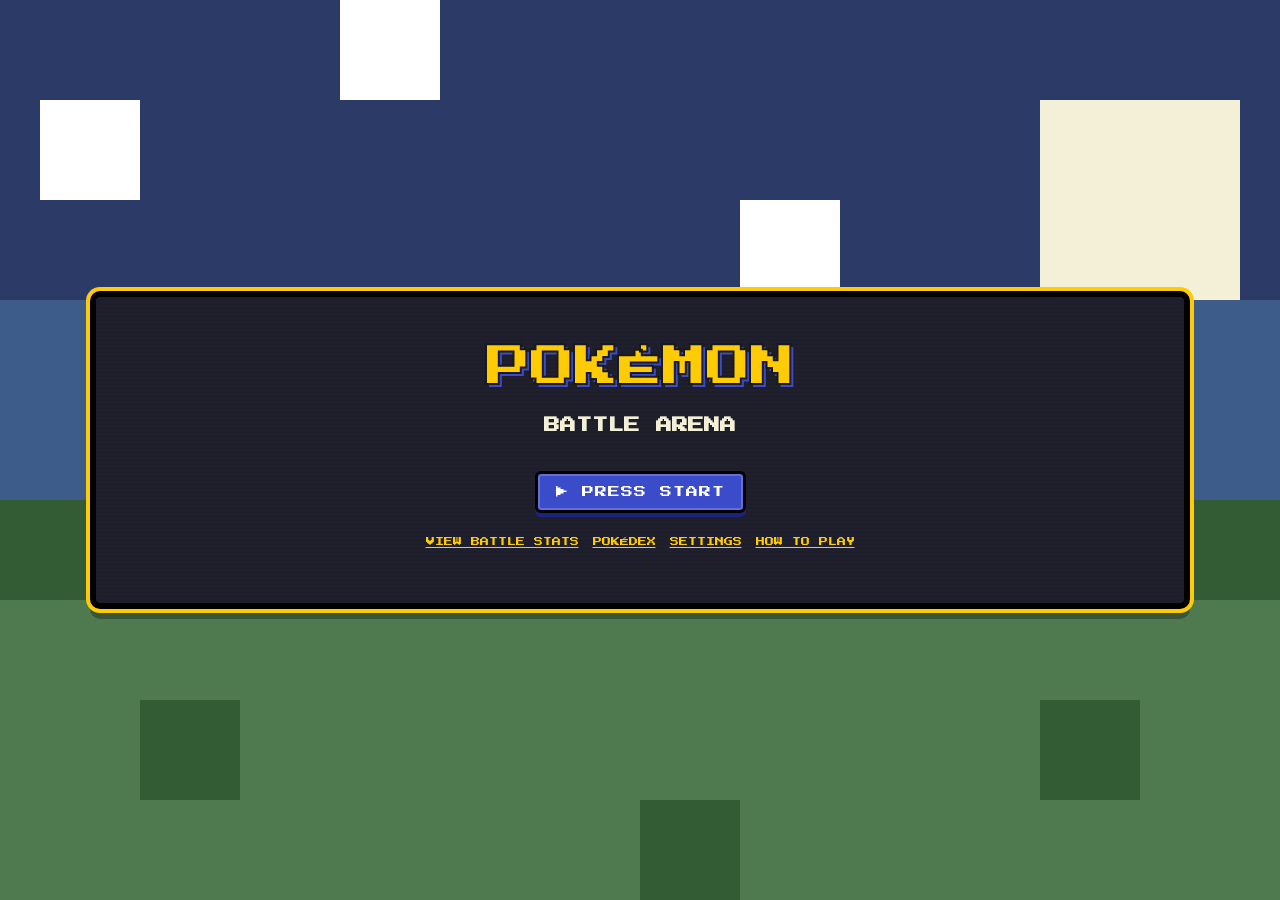
<file: index.html>
<!DOCTYPE html>
<html lang="en">
<head>
  <meta charset="UTF-8">
  <meta name="viewport" content="width=device-width, initial-scale=1.0">
  <title>Pokémon Battle Arena</title>
  <link rel="icon" type="image/svg+xml" href="favicon.svg">
  <link rel="manifest" href="manifest.webmanifest">
  <meta name="theme-color" content="#1f1f2e">
  <link rel="apple-touch-icon" href="icon-192.png">
  <link rel="stylesheet" href="retro.css">
  <link rel="stylesheet" href="index.css">
</head>
<body>
  <div class="crt panel">

    <section id="titleScreen" class="screen title-screen">
      <h1 class="poke-logo">
        <span class="logo-yellow">POKÉMON</span>
        <span class="logo-sub">BATTLE ARENA</span>
      </h1>
      <button id="startButton" class="retro-btn blink">▶ PRESS START</button>
      <p class="footnote">
        <a href="stats.html" style="color:var(--accent-yellow)">VIEW BATTLE STATS</a>
        <a href="pokedex.html" style="color:var(--accent-yellow)">POKÉDEX</a>
        <a href="settings.html" style="color:var(--accent-yellow)">SETTINGS</a>
        <a href="#" id="howToLink" style="color:var(--accent-yellow)">HOW TO PLAY</a>
      </p>
    </section>

    <section id="tutorialScreen" class="screen" hidden>
      <h2 class="section-title">HOW TO PLAY</h2>
      <div class="tutorial">
        <p><b>BATTLE:</b> pick a move each turn. When a team is knocked out, the battle ends.</p>
        <p><b>TYPES:</b> 18 types (including Dark, Steel and Fairy). Super effective hits deal double, "not very effective" hits deal half, and some types do nothing. Moves have their own type, and a move matching your Pokémon's type gets a 1.5x bonus (STAB).</p>
        <p><b>PP:</b> each move can only be used a limited number of times (the number on the button). Strong moves have less PP.</p>
        <p><b>STATUS:</b> BRN burns (half attack + damage each turn), PSN poisons, PAR can stop you from moving and halves Speed, SLP skips turns, CNF (confusion) can make you hurt yourself instead of moving. Full Heal cures them.</p>
        <p><b>MORE MOVE EFFECTS:</b> some moves flinch the foe if you move first, some deal recoil to yourself, some (like Double Slap) hit 2-5 times, and a few bulky Pokémon know Recover to heal HP instead of attacking.</p>
        <p><b>COINS & SHOP:</b> win battles to earn coins, then spend them on the Stats page shop for Potions, Full Heals, and Rare Candy (an instant level for any Pokémon you've used).</p>
        <p><b>POKÉ BALLS:</b> after a win, throw a Poké Ball at a Pokémon you beat to try to recruit it (50% chance, 15% for legendaries). Recruited Pokémon are marked in the Pokédex and join your roster at the level you beat them at. You start with 3 balls; buy more in the Stats shop.</p>
        <p><b>TEAM PRESETS:</b> save your current pick as a named team on the selection screen so you don't have to repick it every run.</p>
        <p><b>ENDLESS DRAFT:</b> after clearing an Endless wave, pick 1 of 3 random Pokémon to swap into your team, roguelike-style.</p>
        <p><b>SPEED:</b> the faster Pokémon moves first. Quick Attack and Extreme Speed always go first. Switching and items happen before attacks.</p>
        <p><b>STAT MOVES:</b> Growl, Leer and Swords Dance raise or lower stats for the rest of that Pokémon's time in battle. Switching out resets them.</p>
        <p><b>WEATHER:</b> rain powers up Water and weakens Fire, sun does the opposite, and sandstorms hurt everyone except Rock and Ground for a few turns.</p>
        <p><b>SHINY:</b> 1 in 64 Pokémon are shiny. Shinies you use are marked ★ in the Pokédex.</p>
        <p><b>MODES:</b> single battle, 8-gym campaign, endless waves (survive as long as you can), or 2-player hot-seat on one screen.</p>
      </div>
      <button id="tutorialDoneBtn" class="retro-btn">GOT IT</button>
    </section>

    <section id="profileScreen" class="screen" hidden>
      <h2 class="section-title">YOUR PROFILE</h2>

      <div style="display:flex;gap:16px;align-items:center;justify-content:center;flex-wrap:wrap;margin-bottom:24px;">
        <img id="githubAvatar" class="pixel-avatar round" alt="GitHub avatar">
        <div style="text-align:left;">
          <input id="githubInput" type="text" placeholder="GitHub username (optional)"
            style="font-family:'Press Start 2P',monospace;font-size:9px;padding:10px;border:2px solid #000;border-radius:6px;width:220px;">
          <br><br>
          <button id="githubConnectBtn" class="retro-btn small">CONNECT</button>
          <span id="githubStatus" style="font-size:8px;display:block;margin-top:8px;"></span>
        </div>
      </div>

      <input id="trainerName" class="pick-input" type="text" maxlength="12" placeholder="Trainer name" style="margin-bottom:14px;">
      <h2 class="section-title">PICK YOUR TRAINER</h2>
      <div id="trainerPreview" class="trainer-preview"></div>
      <div id="trainerGrid" class="trainer-grid"></div>

      <button id="profileContinueBtn" class="retro-btn" disabled>CONTINUE</button>
    </section>

    <section id="pokemonSelection" class="screen select-screen" hidden>
      <h2 class="section-title">CHOOSE <span id="pickCount">3</span> <span id="pickWho"></span>POKÉMON</h2>
      <div id="setupBars">
        <div class="mode-bar">
          <button class="retro-btn small mode-btn" data-size="1">1 V 1</button>
          <button class="retro-btn small mode-btn" data-size="2">2 V 2</button>
          <button class="retro-btn small mode-btn" data-size="3">3 V 3</button>
        </div>
        <div class="mode-bar" id="oppRow">
          <button class="retro-btn small opp-btn" data-mode="random">RANDOM FOE</button>
          <button class="retro-btn small opp-btn" data-mode="choose">CHOOSE FOE</button>
        </div>
        <div class="mode-bar">
          <button class="retro-btn small camp-btn" data-camp="single">SINGLE BATTLE</button>
          <button class="retro-btn small camp-btn" data-camp="campaign">GYM CAMPAIGN</button>
          <button class="retro-btn small camp-btn" data-camp="endless">ENDLESS</button>
          <button class="retro-btn small camp-btn" data-camp="versus">2-PLAYER</button>
        </div>
      </div>
      <div class="mode-bar" id="pickTools">
        <input id="pickSearch" class="pick-input" type="search" placeholder="Search name">
        <select id="pickType" class="pick-input"><option value="">All types</option></select>
        <button id="randomTeamBtn" class="retro-btn small">🎲 RANDOM</button>
        <button id="clearTeamBtn" class="retro-btn small">CLEAR</button>
        <button id="typeChartBtn" class="retro-btn small">TYPE CHART</button>
      </div>
      <div class="pokemon-container" id="pokemonContainer"></div>
      <div class="pick-footer">
      <div class="team-bar">
        <p style="font-size:9px;margin:0 0 10px;">YOUR FIRST PICK LEADS THE BATTLE</p>
        <button id="teamBackBtn" class="retro-btn small" hidden>BACK</button>
        <button id="teamStartBtn" class="retro-btn" disabled>START BATTLE (0/3)</button>
      </div>

      <div id="presetBar" class="team-bar">
        <p style="font-size:8px;margin:0 0 8px;opacity:.8;">TEAM PRESETS</p>
        <div id="presetList" style="display:flex;flex-wrap:wrap;gap:8px;justify-content:center;margin-bottom:10px;"></div>
        <button id="savePresetBtn" class="retro-btn small" disabled>SAVE CURRENT TEAM</button>
      </div>
      </div>
    </section>

  </div>

  <dialog id="typeChartDlg" class="chart-dlg"><h3>TYPE CHART</h3><div class="chart-body"></div><button id="typeChartClose" class="retro-btn small">CLOSE</button></dialog>

  <script src="roster.js"></script>
  <script src="index.js"></script>
</body>
</html>
</file>
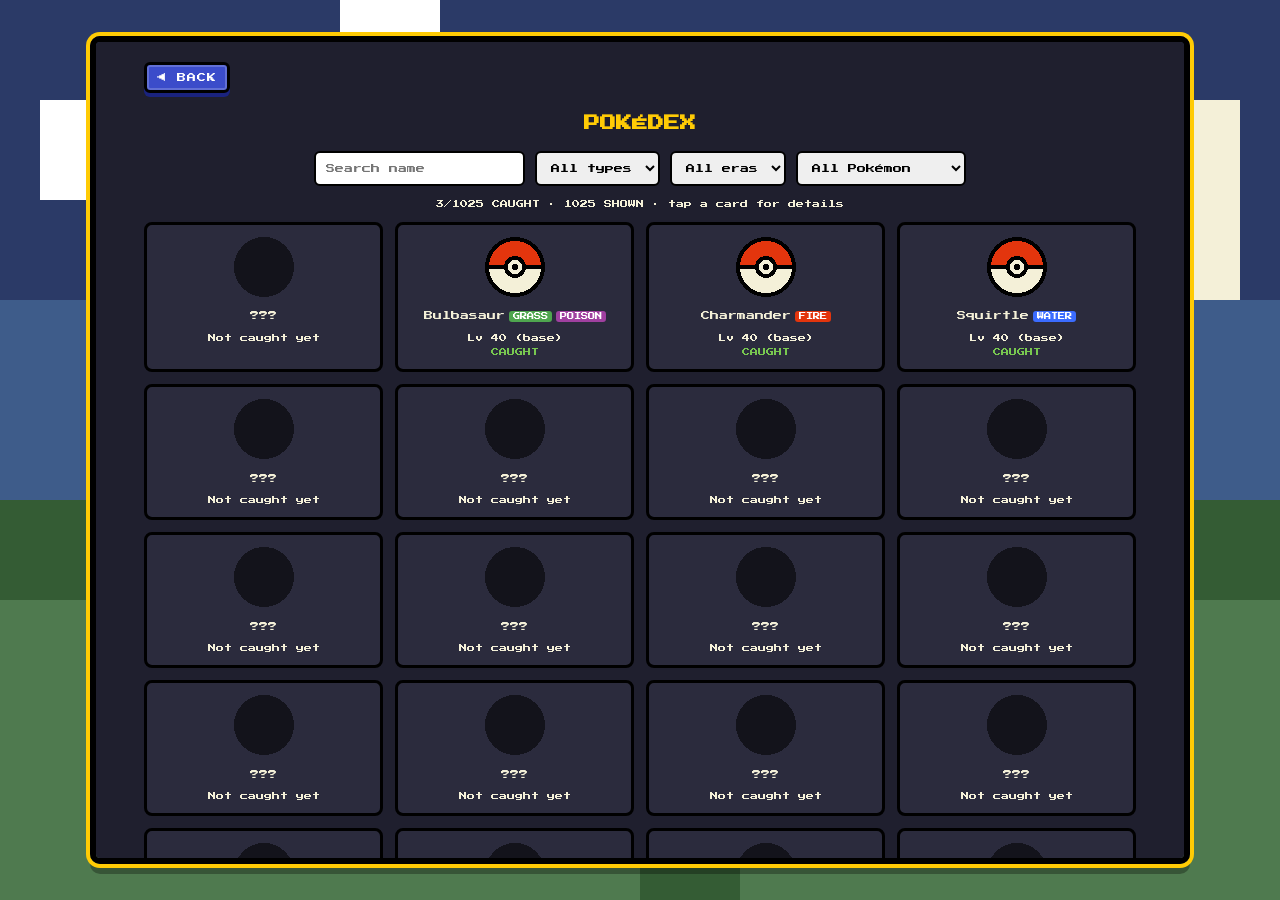
<file: pokedex.html>
<!DOCTYPE html>
<html lang="en">
<head>
  <meta charset="UTF-8">
  <meta name="viewport" content="width=device-width, initial-scale=1.0">
  <title>Pokédex</title>
  <link rel="icon" type="image/svg+xml" href="favicon.svg">
  <link rel="manifest" href="manifest.webmanifest">
  <meta name="theme-color" content="#1f1f2e">
  <link rel="apple-touch-icon" href="icon-192.png">
  <link rel="stylesheet" href="retro.css">
  <link rel="stylesheet" href="stats.css">
  <link rel="stylesheet" href="pokedex.css">
</head>
<body>
  <div class="panel" style="text-align:center;">
    <h2 style="color:var(--accent-yellow);font-size:16px;margin:0 0 20px;">POKÉDEX</h2>
    <div class="dex-tools">
      <input id="dexSearch" type="text" placeholder="Search name">
      <select id="dexType"></select>
      <select id="dexEra"></select>
      <select id="dexLegend"><option value="">All Pokémon</option><option value="1">Legendary only</option></select>
    </div>
    <p id="dexCount" style="font-size:8px;margin:0 0 14px;"></p>
    <div id="dexGrid" class="dex-grid"></div>
    <div style="margin-top:20px;display:flex;gap:10px;justify-content:center;flex-wrap:wrap;">
      <button onclick="window.location.href='stats.html'" class="retro-btn small">BATTLE STATS</button>
      <button onclick="window.location.href='index.html'" class="retro-btn small">BACK TO TITLE</button>
    </div>
  </div>
  <dialog id="dexDlg" class="dex-dlg"><div class="dex-body"></div><button id="dexClose" class="retro-btn small">CLOSE</button></dialog>
  <script src="roster.js"></script>
  <script src="index.js"></script>
</body>
</html>
</file>
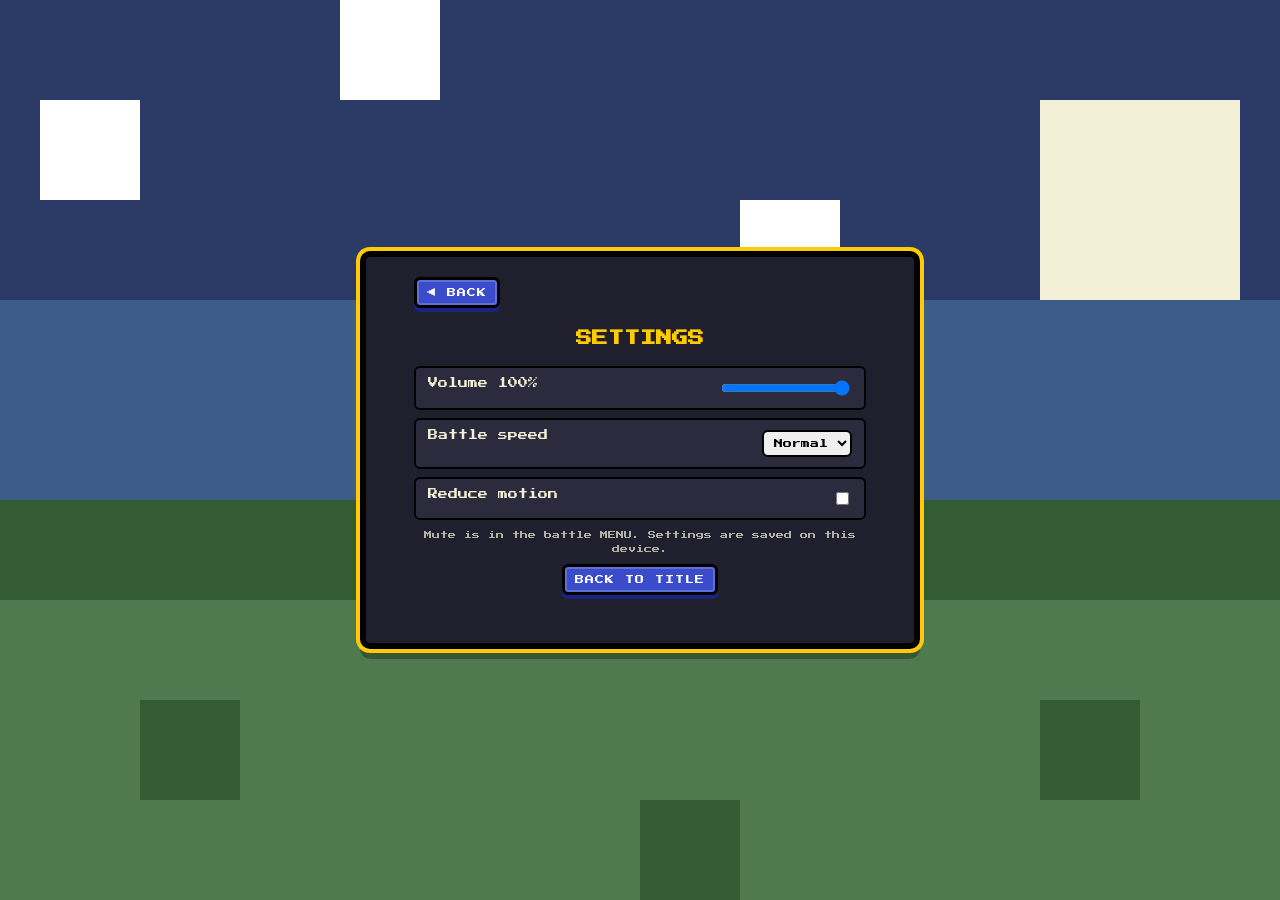
<file: settings.html>
<!DOCTYPE html>
<html lang="en">
<head>
  <meta charset="UTF-8">
  <meta name="viewport" content="width=device-width, initial-scale=1.0">
  <title>Settings</title>
  <link rel="icon" type="image/svg+xml" href="favicon.svg">
  <link rel="manifest" href="manifest.webmanifest">
  <meta name="theme-color" content="#1f1f2e">
  <link rel="apple-touch-icon" href="icon-192.png">
  <link rel="stylesheet" href="retro.css">
  <link rel="stylesheet" href="stats.css">
</head>
<body>
  <div id="settingsPage" class="panel narrow" style="text-align:center;">
    <h2 style="color:var(--accent-yellow);font-size:16px;margin:0 0 20px;">SETTINGS</h2>
    <div class="stat-row"><span>Volume <span id="volLabel"></span></span><input id="setVolume" type="range" min="0" max="100"></div>
    <div class="stat-row"><span>Battle speed</span>
      <select id="setSpeed" style="font-family:'Press Start 2P',monospace;font-size:9px;padding:6px;border:2px solid #000;border-radius:6px;">
        <option value="slow">Slow</option><option value="normal">Normal</option><option value="fast">Fast</option></select></div>
    <div class="stat-row"><span>Reduce motion</span><input id="setMotion" type="checkbox"></div>
    <p style="font-size:8px;opacity:.7;line-height:1.8;">Mute is in the battle MENU. Settings are saved on this device.</p>
    <button onclick="window.location.href='index.html'" class="retro-btn small">BACK TO TITLE</button>
  </div>
  <script src="roster.js"></script>
  <script src="index.js"></script>
</body>
</html>
</file>
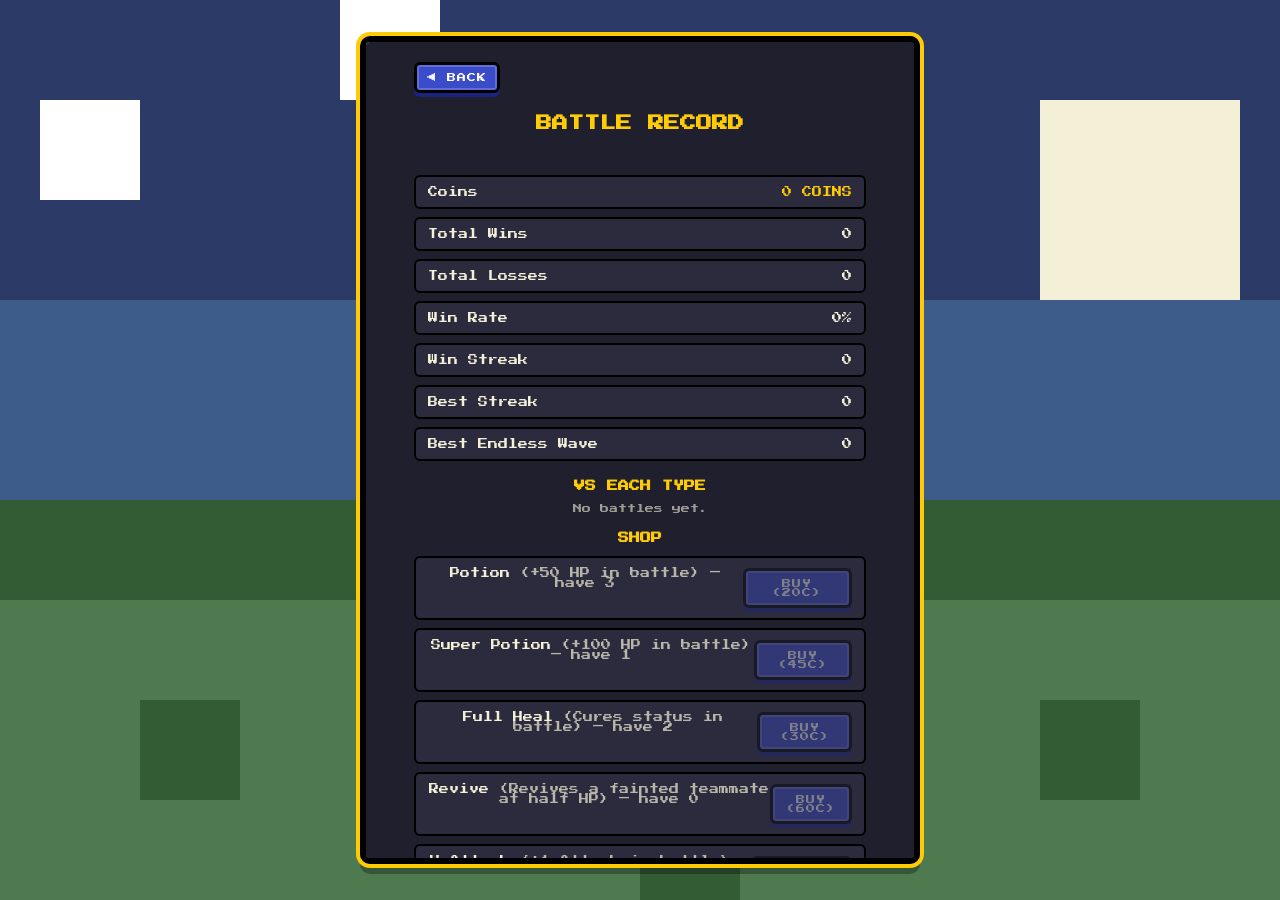
<file: stats.html>
<!DOCTYPE html>
<html lang="en">
<head>
  <meta charset="UTF-8">
  <meta name="viewport" content="width=device-width, initial-scale=1.0">
  <title>Battle Stats</title>
  <link rel="icon" type="image/svg+xml" href="favicon.svg">
  <link rel="manifest" href="manifest.webmanifest">
  <meta name="theme-color" content="#1f1f2e">
  <link rel="apple-touch-icon" href="icon-192.png">
  <link rel="stylesheet" href="retro.css">
  <link rel="stylesheet" href="stats.css">
</head>
<body>
  <div class="panel narrow" style="text-align:center;">
    <h2 class="section-title" style="color:var(--accent-yellow);font-size:16px;margin-bottom:20px;">
      BATTLE RECORD
    </h2>

    <div id="profileSummary" style="display:flex;align-items:center;justify-content:center;gap:12px;margin-bottom:24px;"></div>

    <div class="stat-row"><span>Coins</span><span id="coinCount" style="color:var(--accent-yellow);">0 COINS</span></div>
    <div class="stat-row"><span>Total Wins</span><span id="totalWins">0</span></div>
    <div class="stat-row"><span>Total Losses</span><span id="totalLosses">0</span></div>
    <div class="stat-row"><span>Win Rate</span><span id="winRate">0%</span></div>
    <div class="stat-row"><span>Win Streak</span><span id="streak">0</span></div>
    <div class="stat-row"><span>Best Streak</span><span id="bestStreak">0</span></div>
    <div class="stat-row"><span>Best Endless Wave</span><span id="bestWave">0</span></div>

    <h3 style="font-size:11px;color:var(--accent-yellow);margin:20px 0 12px;">VS EACH TYPE</h3>
    <div id="typeBreakdown"></div>

    <h3 style="font-size:11px;color:var(--accent-yellow);margin:20px 0 12px;">SHOP</h3>
    <div id="shopList"></div>
    <p id="shopMsg" style="font-size:8px;margin:8px 0 0;min-height:10px;"></p>

    <h3 style="font-size:11px;color:var(--accent-yellow);margin:20px 0 12px;">LAST 10 BATTLES</h3>
    <div id="history"></div>

    <div style="margin-top:24px;display:flex;gap:10px;justify-content:center;flex-wrap:wrap;">
      <button id="exportSaveBtn" class="retro-btn small">EXPORT SAVE</button>
      <button id="importSaveBtn" class="retro-btn small">IMPORT SAVE</button>
      <input type="file" id="importFile" accept="application/json,.json" hidden>
      <button id="resetStatsBtn" class="retro-btn small">RESET STATS</button>
      <button onclick="window.location.href='pokedex.html'" class="retro-btn small">POKÉDEX</button>
      <button onclick="window.location.href='index.html'" class="retro-btn small">BACK TO TITLE</button>
    </div>
    <p id="saveMsg" style="font-size:8px;margin:14px 0 0;min-height:10px;"></p>
  </div>

  <script src="roster.js"></script>
  <script src="index.js"></script>
</body>
</html>
</file>
<file: retro.css>
@import url('https://fonts.googleapis.com/css2?family=Press+Start+2P&display=swap');

:root {
  --panel-bg: #1f1f2e;
  --accent-red: #e3350d;
  --accent-yellow: #ffcb05;
  --accent-blue: #3b4cca;
  --text-cream: #f4f0d8;
  --hp-green: #78c850;
  --hp-yellow: #f8d030;
  --hp-red: #f08030;
}

* { box-sizing: border-box; }
html { height: 100%; }
body { min-height: 100%; }   /* not height:100% - tall pages must be able to grow and scroll */

/* iOS Safari shows the <html> background when you rubber-band scroll past
   the top/bottom or swipe sideways. Without this, that flash is white. */
html {
  background: var(--panel-bg);
  overflow-x: hidden;
  overscroll-behavior: none;
}

body {
  font-family: 'Press Start 2P', monospace;
  color: var(--text-cream);
  overflow-x: hidden;
  overscroll-behavior: none;
}

img { image-rendering: pixelated; }

button.retro-btn {
  font-family: 'Press Start 2P', monospace;
  background: var(--accent-blue);
  color: #fff;
  border: 3px solid #000;
  border-radius: 6px;
  box-shadow: 0 4px 0 #1a237e, inset 0 0 0 2px rgba(255, 255, 255, .2);
  padding: 12px 18px;
  cursor: pointer;
  transition: transform .05s ease, box-shadow .05s ease;
  text-transform: uppercase;
  font-size: 12px;
  letter-spacing: 1px;
}
button.retro-btn:hover { background: #4e5fe0; }
button.retro-btn:active { transform: translateY(4px); box-shadow: 0 0 0 #1a237e, inset 0 0 0 2px rgba(255,255,255,.2); }
button.retro-btn:disabled { opacity: .4; cursor: not-allowed; }
button.retro-btn.small { font-size: 9px; padding: 8px 10px; }

/* ---- panel shell reused across screens ---- */
.panel {
  --pad: clamp(20px, 4vw, 48px);
  --padt: 12px;                       /* top padding stays small: the BACK bar lives there */
  width: min(1100px, 94vw);
  max-height: 92vh;
  max-height: 92dvh;
  overflow-y: auto;
  background: var(--panel-bg);
  border: 6px solid #000;
  border-radius: 10px;
  box-shadow: 0 0 0 4px var(--accent-yellow), 0 10px 0 rgba(0, 0, 0, .3);
  padding: var(--padt) var(--pad) var(--pad);
}
@media (max-height: 820px) { .panel { --pad: clamp(16px, 2.5vw, 28px); } }
.panel.narrow { width: min(560px, 92vw); }

/* ---- pixel avatar bust (trainer icon / github avatar frame) ---- */
.pixel-avatar {
  width: 72px;
  height: 72px;
  border: 3px solid #000;
  border-radius: 8px;
  background-color: #2b2b3d;
  object-fit: contain;
  image-rendering: pixelated;
  display: inline-block;
}
.pixel-avatar.round { border-radius: 50%; object-fit: cover; }

/* ---- trainer class grid ---- */
.trainer-grid {
  display: grid;
  grid-template-columns: repeat(auto-fit, minmax(110px, 1fr));
  gap: 12px;
  margin: 16px 0 24px;
}
.trainer-option {
  font-family: 'Press Start 2P', monospace;
  background: #2b2b3d;
  border: 3px solid #000;
  border-radius: 8px;
  color: var(--text-cream);
  padding: 10px;
  cursor: pointer;
  display: flex;
  flex-direction: column;
  align-items: center;
  gap: 8px;
  font-size: 8px;
}
.trainer-option img { width: 48px; height: 48px; }
.trainer-option.selected { border-color: var(--accent-yellow); box-shadow: 0 0 0 2px var(--accent-yellow); }

/* ---- dropdown menu (in-battle) ---- */
.menu-wrap { position: absolute; top: 10px; left: 10px; z-index: 5; }
.menu-btn {
  font-family: 'Press Start 2P', monospace;
  background: #000c;
  color: var(--text-cream);
  border: 2px solid #000;
  border-radius: 6px;
  padding: 10px 12px;
  font-size: 9px;
  letter-spacing: 1px;
  cursor: pointer;
}
.menu-dropdown {
  margin-top: 6px;
  background: var(--panel-bg);
  border: 2px solid #000;
  border-radius: 6px;
  overflow: hidden;
  min-width: 160px;
}
.menu-dropdown a, .menu-dropdown button {
  display: block;
  width: 100%;
  text-align: left;
  font-family: 'Press Start 2P', monospace;
  background: transparent;
  color: var(--text-cream);
  border: none;
  border-bottom: 1px solid #333;
  padding: 10px 12px;
  font-size: 9px;
  cursor: pointer;
  text-decoration: none;
}
.menu-dropdown a:last-child, .menu-dropdown button:last-child { border-bottom: none; }
.menu-dropdown a:hover, .menu-dropdown button:hover { background: #333; }

/* ---- stats table ---- */
.stat-row {
  display: flex;
  justify-content: space-between;
  padding: 10px 12px;
  border: 2px solid #000;
  border-radius: 6px;
  background: #2b2b3d;
  margin-bottom: 8px;
  font-size: 10px;
}

/* ---- back bar (sticky on top of every screen) ---- */
/* The bar reaches up into the panel's top padding (negative margin + matching padding) and sticks at -padt,
   so nothing scrolling underneath can show through the strip above it. */
.back-bar { position: sticky; top: calc(-1 * var(--padt, 0px)); z-index: 6; text-align: left;
  margin: calc(-1 * var(--padt, 0px)) 0 14px; padding: calc(var(--padt, 0px) + 8px) 0 8px; background: var(--panel-bg); }
.trainer-intro .back-bar { background: transparent; position: static; margin: 0 0 14px; padding: 2px 0 6px; }

/* badges never stretch, wrap or get squeezed, wherever they sit (flex rows, stat boxes, move lists) */
.type-badge { flex: none; white-space: nowrap; align-self: center; }

.reduce-motion *, .reduce-motion *::before { animation: none !important; transition: none !important; }
</file>
<file: index.css>
body {
  margin: 0;
  min-height: 100vh;
  min-height: 100dvh;
  display: flex;
  justify-content: center;
  padding: 16px;
  background-image: url("data:image/svg+xml,%3Csvg xmlns='http://www.w3.org/2000/svg' viewBox='0 0 16 9' shape-rendering='crispEdges'%3E%3Crect width='16' height='3' fill='%232b3a67'/%3E%3Crect y='3' width='16' height='2' fill='%233e5c8a'/%3E%3Crect x='12' y='1' width='2' height='2' fill='%23f4f0d8'/%3E%3Crect x='2' y='1' width='1' height='1' fill='%23fff'/%3E%3Crect x='5' width='1' height='1' fill='%23fff'/%3E%3Crect x='9' y='2' width='1' height='1' fill='%23fff'/%3E%3Crect y='5' width='16' height='1' fill='%23345c34'/%3E%3Crect y='6' width='16' height='3' fill='%234f7a4f'/%3E%3Crect x='3' y='7' width='1' height='1' fill='%23345c34'/%3E%3Crect x='8' y='8' width='1' height='1' fill='%23345c34'/%3E%3Crect x='12' y='7' width='1' height='1' fill='%23345c34'/%3E%3C/svg%3E");
  background-size: cover;
  background-position: center;
  image-rendering: pixelated;
}

/* margin:auto centres like align-items:center but never pushes the top of a tall page out of reach */
body > .panel { margin: auto; }
.crt { position: relative; }
.crt::before {
  content: "";
  position: absolute;
  inset: 0;
  pointer-events: none;
  background: repeating-linear-gradient(rgba(0,0,0,0) 0 2px, rgba(0,0,0,.08) 3px 4px);
  border-radius: inherit;
}

.screen { text-align: center; position: relative; }
.title-screen { padding-top: 24px; }   /* the title screen has no BACK bar, so it brings its own top space */

/* START button and team presets share one row on wide screens (stack on phones) */
.pick-footer { display: flex; flex-wrap: wrap; justify-content: center; align-items: flex-start; gap: 0 48px; }

.poke-logo { margin: 0 0 32px; line-height: 1.6; }
.logo-yellow {
  display: block;
  font-size: clamp(24px, 6vw, 44px);
  color: var(--accent-yellow);
  -webkit-text-stroke: 2px #1a1a1a;
  text-shadow: 3px 3px 0 var(--accent-blue);
}
.logo-sub { display: block; margin-top: 10px; font-size: clamp(10px, 2vw, 16px); }

.blink { animation: blink 1.2s steps(2, start) infinite; }
@keyframes blink { to { visibility: hidden; } }

.footnote {
  margin-top: 24px;
  font-size: 9px;
  display: flex;
  flex-wrap: wrap;
  justify-content: center;
  align-items: center;
  gap: 8px 14px;
}
.footnote a { white-space: nowrap; }

.section-title {
  font-size: clamp(12px, 2.5vw, 18px);
  color: var(--accent-yellow);
  margin-bottom: 16px;
}

.pokemon-container {
  display: grid;
  grid-template-columns: repeat(auto-fill, minmax(100px, 1fr));
  align-content: start;          /* few results (search) must not stretch the rows */
  gap: 14px;
}

.pokemon-card {
  font-family: 'Press Start 2P', monospace;
  background: #2b2b3d;
  border: 3px solid #000;
  border-radius: 8px;
  box-shadow: 0 4px 0 #000;
  color: var(--text-cream);
  padding: 10px 6px;
  cursor: pointer;
  display: flex;
  flex-direction: column;
  align-items: center;
  gap: 6px;
  transition: transform .1s ease, box-shadow .1s ease, border-color .1s ease;
}
.pokemon-card img { width: 56px; height: 56px; }
.pokemon-card span { font-size: 8px; }
.pokemon-card:hover { transform: translateY(-4px); }
.pokemon-card[data-type="electric"]:hover { border-color: var(--accent-yellow); }
.pokemon-card[data-type="grass"]:hover { border-color: #4fa64f; }
.pokemon-card[data-type="fire"]:hover { border-color: var(--accent-red); }
.pokemon-card[data-type="water"]:hover { border-color: #3b6cff; }
.pokemon-card[data-type="normal"]:hover { border-color: #a8a878; }
.pokemon-card[data-type="ghost"]:hover { border-color: #705898; }
.pokemon-card[data-type="fighting"]:hover { border-color: #c03028; }
.pokemon-card[data-type="psychic"]:hover { border-color: #f85888; }
.pokemon-card[data-type="rock"]:hover { border-color: #b8a038; }
.pokemon-card[data-type="poison"]:hover { border-color: #a040a0; }
.pokemon-card[data-type="ground"]:hover { border-color: #e0c068; }
.pokemon-card[data-type="flying"]:hover { border-color: #a890f0; }
.pokemon-card[data-type="bug"]:hover { border-color: #a8b820; }
.pokemon-card[data-type="ice"]:hover { border-color: #98d8d8; }
.pokemon-card[data-type="dragon"]:hover { border-color: #7038f8; }
.pokemon-card[data-type="dark"]:hover { border-color: #705848; }
.pokemon-card[data-type="steel"]:hover { border-color: #b8b8d0; }
.pokemon-card[data-type="fairy"]:hover { border-color: #ee99ac; }
.pokemon-card:active { transform: translateY(2px); box-shadow: 0 2px 0 #000; }

@media (max-width: 480px) {
  .pokemon-card img { width: 46px; height: 46px; }
  .pokemon-container { grid-template-columns: repeat(3, 1fr); gap: 8px; }   /* 3 per row on phones */
  .pokemon-card span { font-size: 7px; overflow-wrap: anywhere; }
}

.pokemon-card.picked { border-color: var(--accent-yellow); box-shadow: 0 0 0 2px var(--accent-yellow), 0 4px 0 #000; }
/* Picker: the screen fills the panel, the grid takes whatever height is left and scrolls on its own,
   so the START bar and presets stay put no matter how tall the window is. */
#pokemonSelection:not([hidden]) {
  display: flex; flex-direction: column;
  height: calc(92vh - 12px - var(--padt) - var(--pad));
  height: calc(92dvh - 12px - var(--padt) - var(--pad));
}
#pokemonSelection > * { flex-shrink: 0; }
#pokemonSelection > .pokemon-container { flex: 1 1 0; min-height: 150px; overflow-y: auto; padding: 8px; }
.team-bar { margin-top: 14px; text-align: center; }
.mode-bar { display: flex; flex-wrap: wrap; gap: 10px; justify-content: center; margin-bottom: 14px; }
button.retro-btn.mode-btn.selected, button.retro-btn.opp-btn.selected, button.retro-btn.camp-btn.selected { background: var(--accent-yellow); color: #000; }

.pokemon-card:disabled { opacity: .3; cursor: not-allowed; }
.pokemon-card:disabled:hover { transform: none; }
#teamBackBtn { margin-right: 10px; }
#setupBars { display: flex; flex-wrap: wrap; justify-content: center; gap: 0 28px; }
#setupBars[hidden], .mode-bar[hidden] { display: none; }

/* ---------- mobile ---------- */
@media (max-width: 700px) {
  .mode-bar { margin-bottom: 8px; gap: 6px; }
  .mode-bar .retro-btn.small { font-size: 8px; padding: 7px 8px; }
  .section-title { margin-bottom: 10px; }
  .team-bar { margin-top: 8px; }
  .pick-input { max-width: 100%; }
}
@media (hover: none) { .pokemon-card:hover { transform: none; } }

/* ---------- tutorial ---------- */
.tutorial { text-align: left; font-size: 9px; line-height: 2; max-height: 50vh; overflow-y: auto; margin-bottom: 18px; padding-right: 6px; }
.tutorial p { margin: 0 0 10px; }
.tutorial b { color: var(--accent-yellow); }

/* ---------- picker utilities + type chart ---------- */
.pokemon-card[hidden], .pokemon-card.locked { display: none; }
.pick-input { font-family: 'Press Start 2P', monospace; font-size: 9px; padding: 8px; border: 2px solid #000; border-radius: 6px; max-width: 45vw; }
.chart-dlg { background: var(--panel-bg); color: var(--text-cream); border: 4px solid #000; border-radius: 10px; box-shadow: 0 0 0 3px var(--accent-yellow); width: min(640px, 92vw); max-height: 80vh; font-family: 'Press Start 2P', monospace; text-align: center; }
.chart-dlg::backdrop { background: rgba(0,0,0,.7); }
.chart-dlg h3 { font-size: 12px; color: var(--accent-yellow); }
.chart-body { display: grid; grid-template-columns: repeat(auto-fill, minmax(180px, 1fr)); gap: 8px; text-align: left; font-size: 7px; line-height: 2.2; margin-bottom: 12px; }
.chart-body p { margin: 0; background: #2b2b3d; border: 2px solid #000; border-radius: 6px; padding: 6px; }

/* ---------- trainer preview ---------- */
.trainer-preview { display: flex; gap: 14px; align-items: center; justify-content: center; text-align: left; font-size: 9px; line-height: 2; min-height: 100px; }
.trainer-preview img { width: 96px; height: 96px; }
.trainer-option:disabled { cursor: not-allowed; }
</file>
<file: stats.css>
body {
  margin: 0;
  min-height: 100vh;
  min-height: 100dvh;
  display: flex;
  justify-content: center;
  padding: 16px;
  background-image: url("data:image/svg+xml,%3Csvg xmlns='http://www.w3.org/2000/svg' viewBox='0 0 16 9' shape-rendering='crispEdges'%3E%3Crect width='16' height='3' fill='%232b3a67'/%3E%3Crect y='3' width='16' height='2' fill='%233e5c8a'/%3E%3Crect x='12' y='1' width='2' height='2' fill='%23f4f0d8'/%3E%3Crect x='2' y='1' width='1' height='1' fill='%23fff'/%3E%3Crect x='5' width='1' height='1' fill='%23fff'/%3E%3Crect x='9' y='2' width='1' height='1' fill='%23fff'/%3E%3Crect y='5' width='16' height='1' fill='%23345c34'/%3E%3Crect y='6' width='16' height='3' fill='%234f7a4f'/%3E%3Crect x='3' y='7' width='1' height='1' fill='%23345c34'/%3E%3Crect x='8' y='8' width='1' height='1' fill='%23345c34'/%3E%3Crect x='12' y='7' width='1' height='1' fill='%23345c34'/%3E%3C/svg%3E");
  background-size: cover;
  background-position: center;
  image-rendering: pixelated;
}

body > .panel { margin: auto; }
</file>
<file: pokedex.css>
.dex-tools { display: flex; gap: 10px; justify-content: center; flex-wrap: wrap; margin-bottom: 14px; }
.dex-tools input, .dex-tools select { font-family: 'Press Start 2P', monospace; font-size: 9px; padding: 10px; border: 2px solid #000; border-radius: 6px; }
.dex-grid { display: grid; grid-template-columns: repeat(auto-fill, minmax(min(100%, 200px), 1fr)); gap: 12px; }
.dex-card { background: #2b2b3d; border: 3px solid #000; border-radius: 8px; padding: 10px; font-size: 8px; line-height: 1.8; }
.dex-card img { width: 64px; height: 64px; object-fit: contain; image-rendering: pixelated; }
.dex-name { font-size: 9px; margin: 6px 0; }
.dex-moves { list-style: none; padding: 0; margin: 8px 0 0; text-align: left; }
.dex-moves li { display: grid; grid-template-columns: minmax(0, 1fr) auto auto; align-items: center; gap: 6px; border-top: 1px solid #444; padding: 3px 0; }
.dex-moves li > span:last-child { color: var(--accent-yellow); min-width: 1.6em; text-align: right; }   /* power only - was also recolouring the type badge text */
.type-badge { font-size: .8em; padding: 2px 4px; border-radius: 3px; margin-left: 4px; color: #fff; text-transform: uppercase; vertical-align: middle; }
.dex-moves .type-badge { margin-left: 0; }

.dex-card { cursor: pointer; }
.dex-card.unseen img, .unseenimg { filter: brightness(0); opacity: .55; }
.dex-dlg { background: var(--panel-bg); color: var(--text-cream); border: 4px solid #000; border-radius: 10px; box-shadow: 0 0 0 3px var(--accent-yellow); width: min(420px, 92vw); max-height: 86vh; font-family: 'Press Start 2P', monospace; text-align: center; font-size: 8px; line-height: 2; }
.dex-dlg::backdrop { background: rgba(0,0,0,.7); }
.dex-dlg img { width: 96px; height: 96px; object-fit: contain; }
.dex-dlg h3 { font-size: 12px; color: var(--accent-yellow); margin: 4px 0; }
.bs { display: flex; align-items: center; gap: 8px; margin: 4px 0; text-align: left; }
.bs span { width: 34px; } .bs b { width: 30px; text-align: right; }
.bs i { display: block; height: 8px; background: var(--hp-green); border: 1px solid #000; border-radius: 4px; }
.dex-dlg .retro-btn { margin-top: 12px; }
</file>
